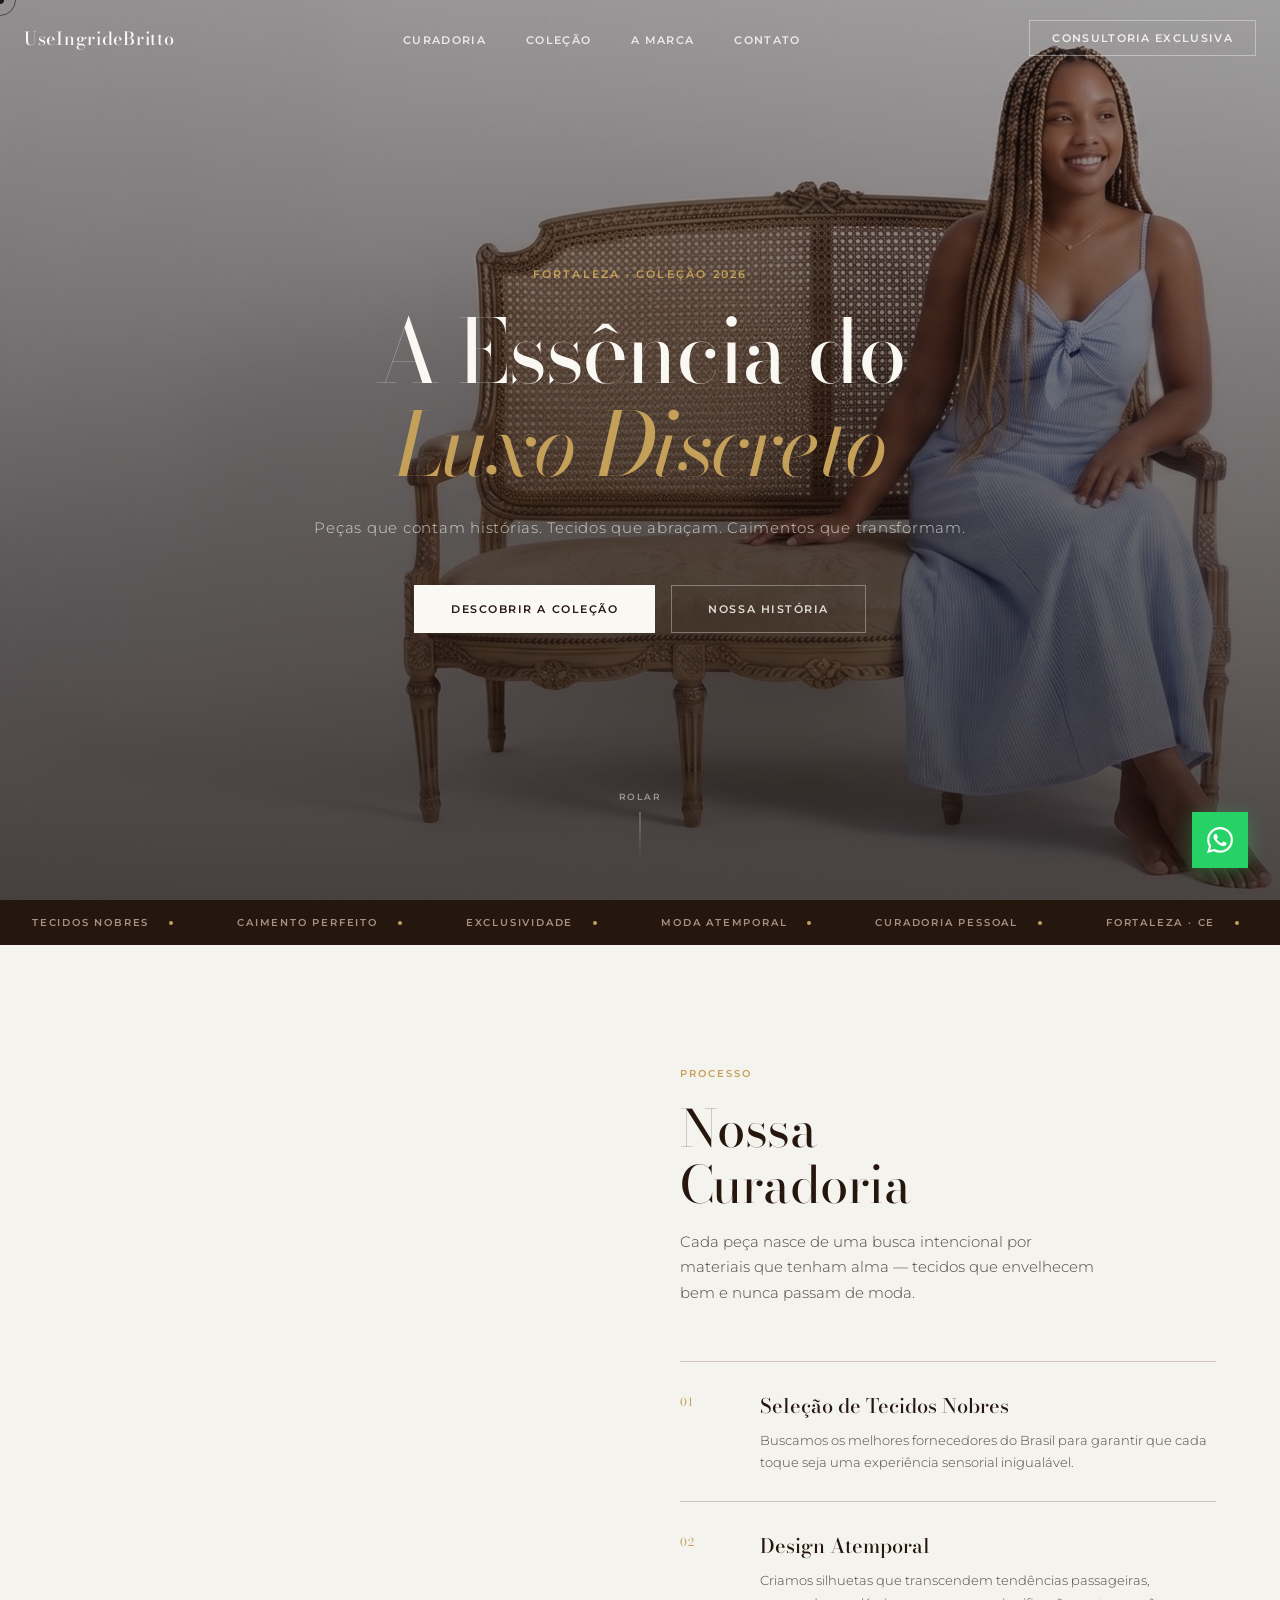
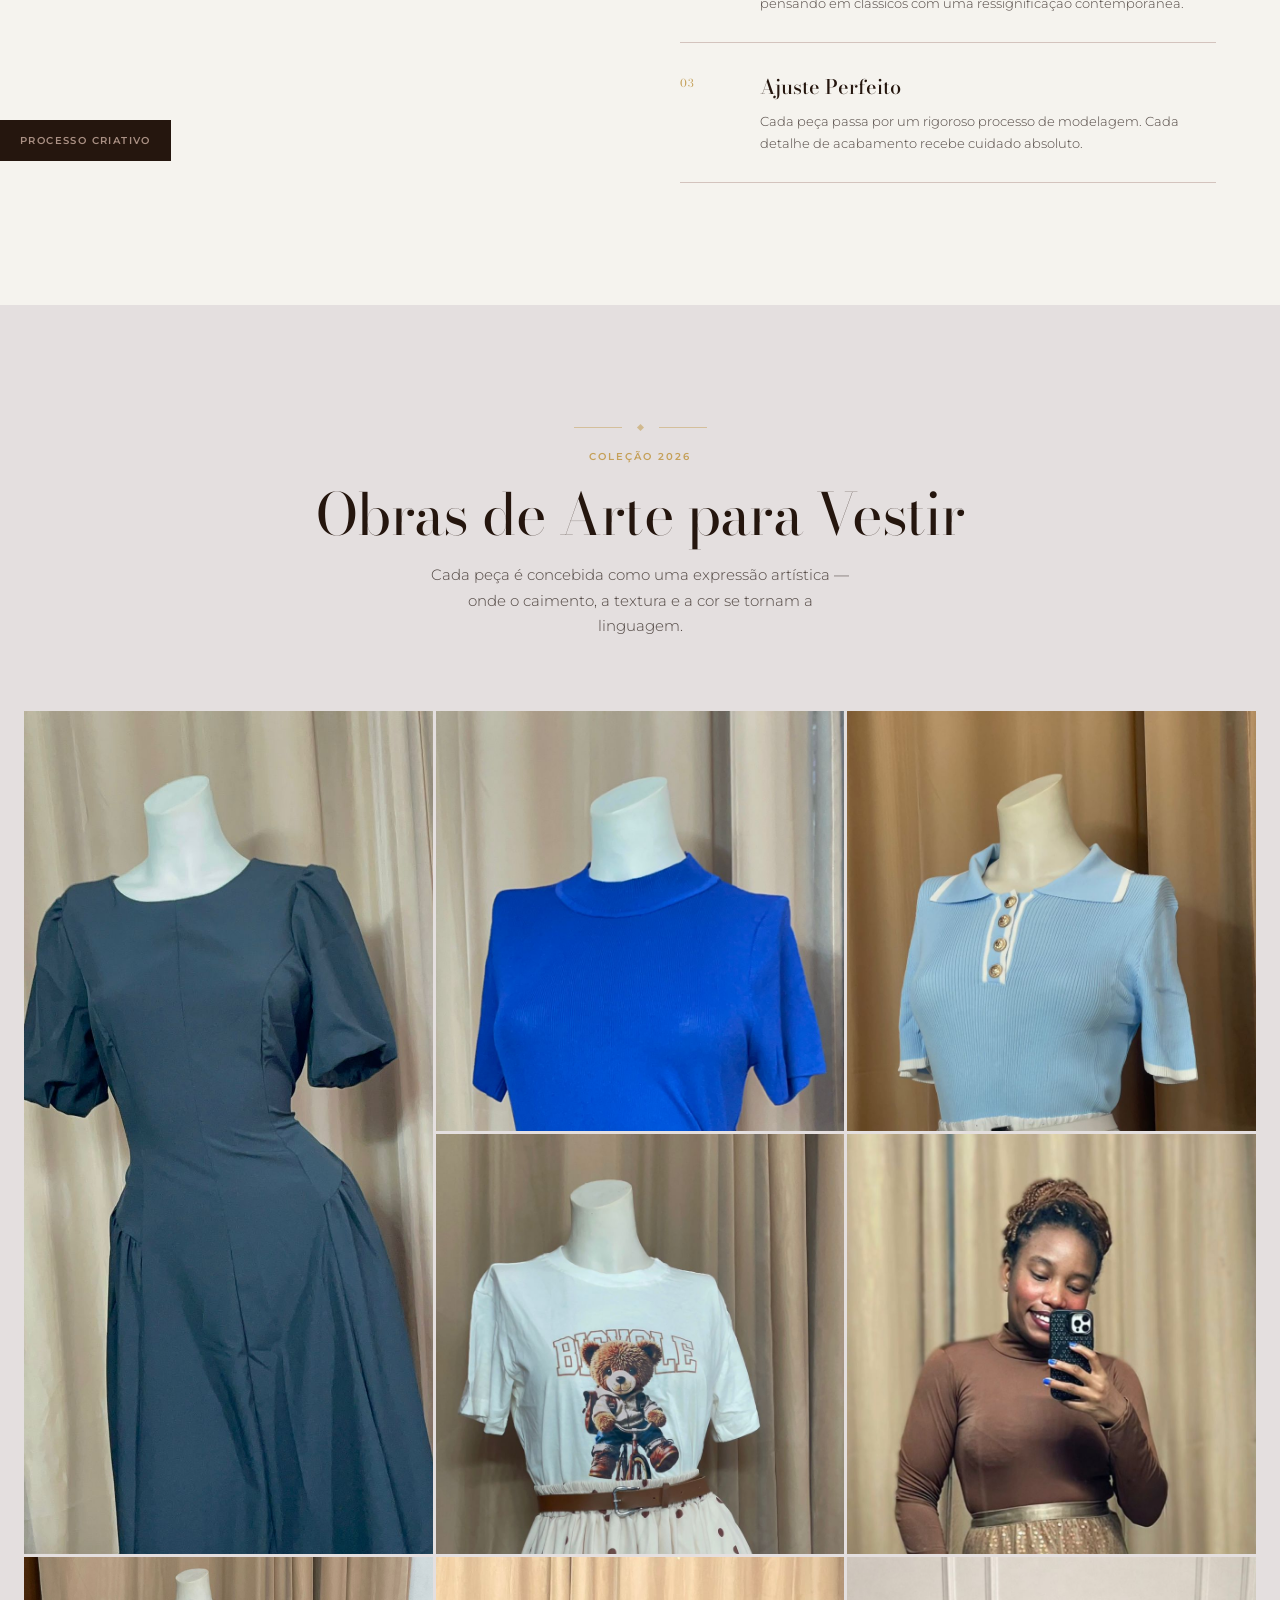
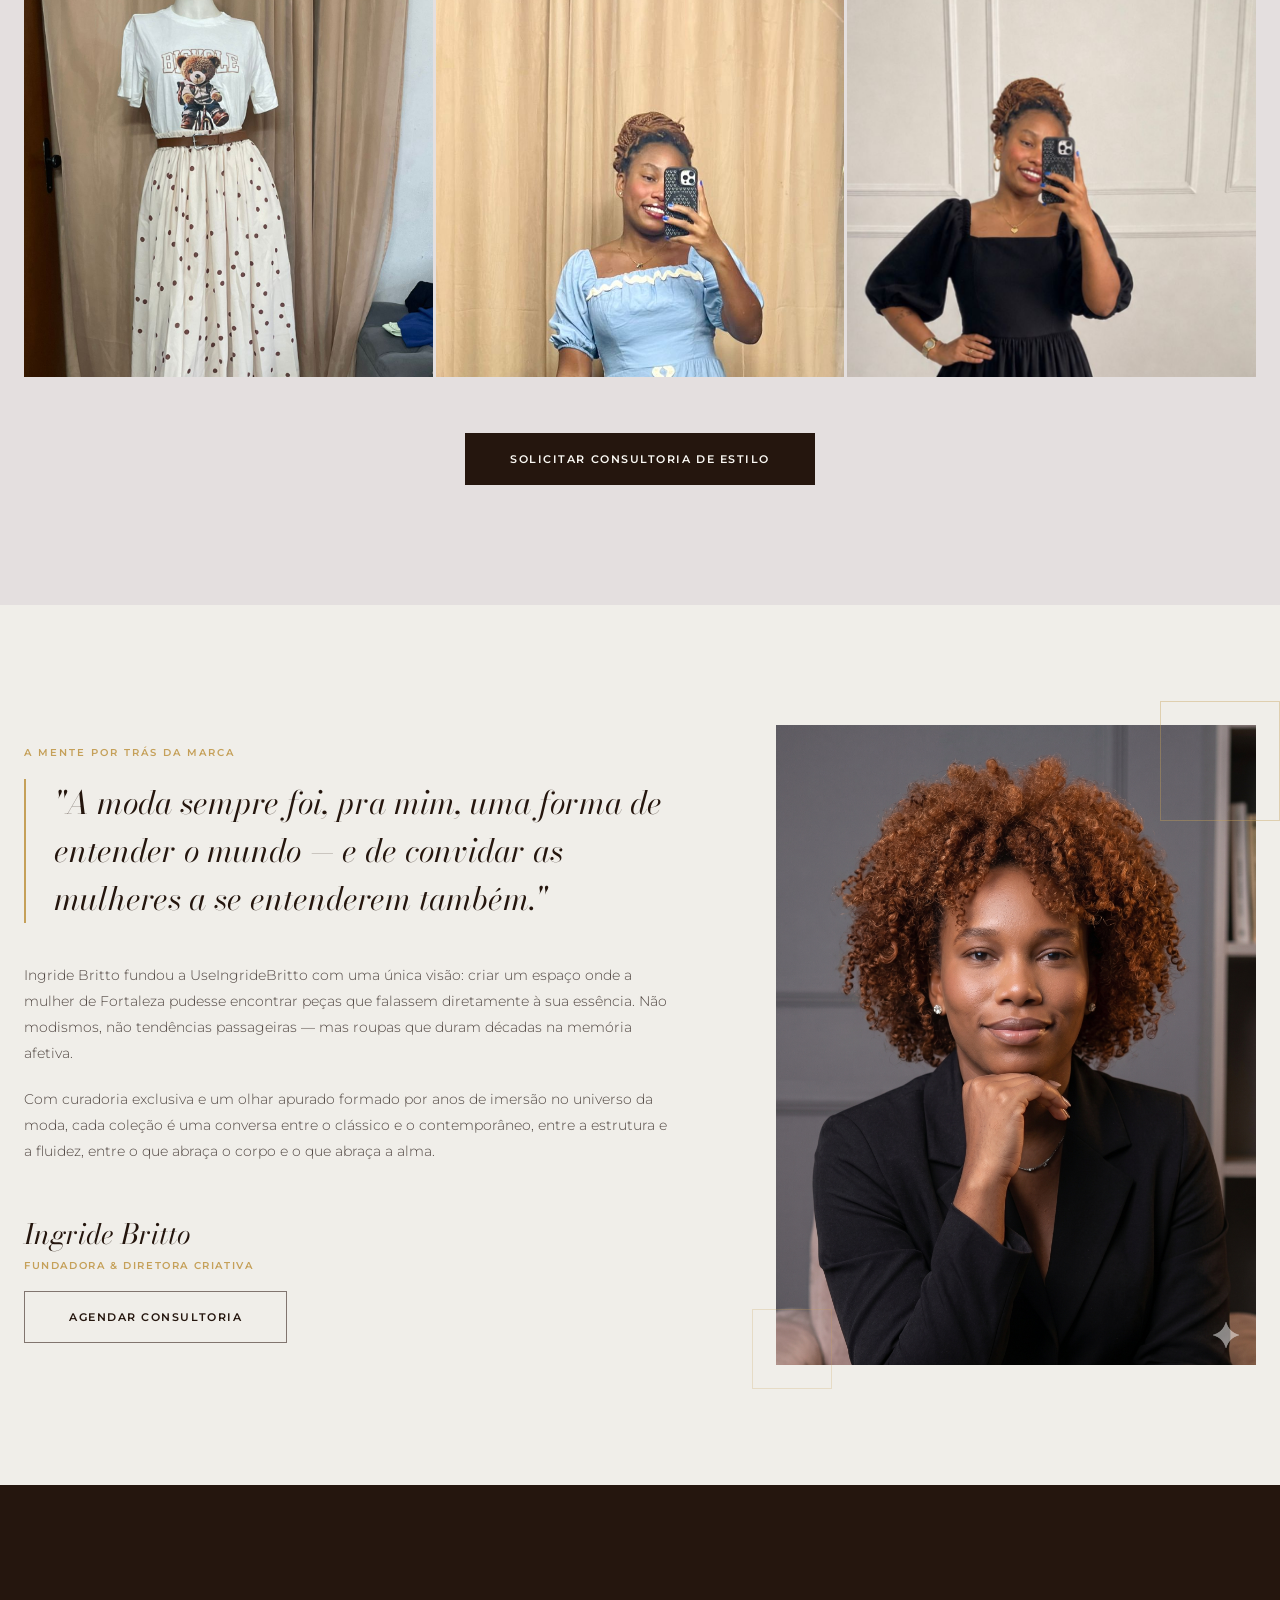
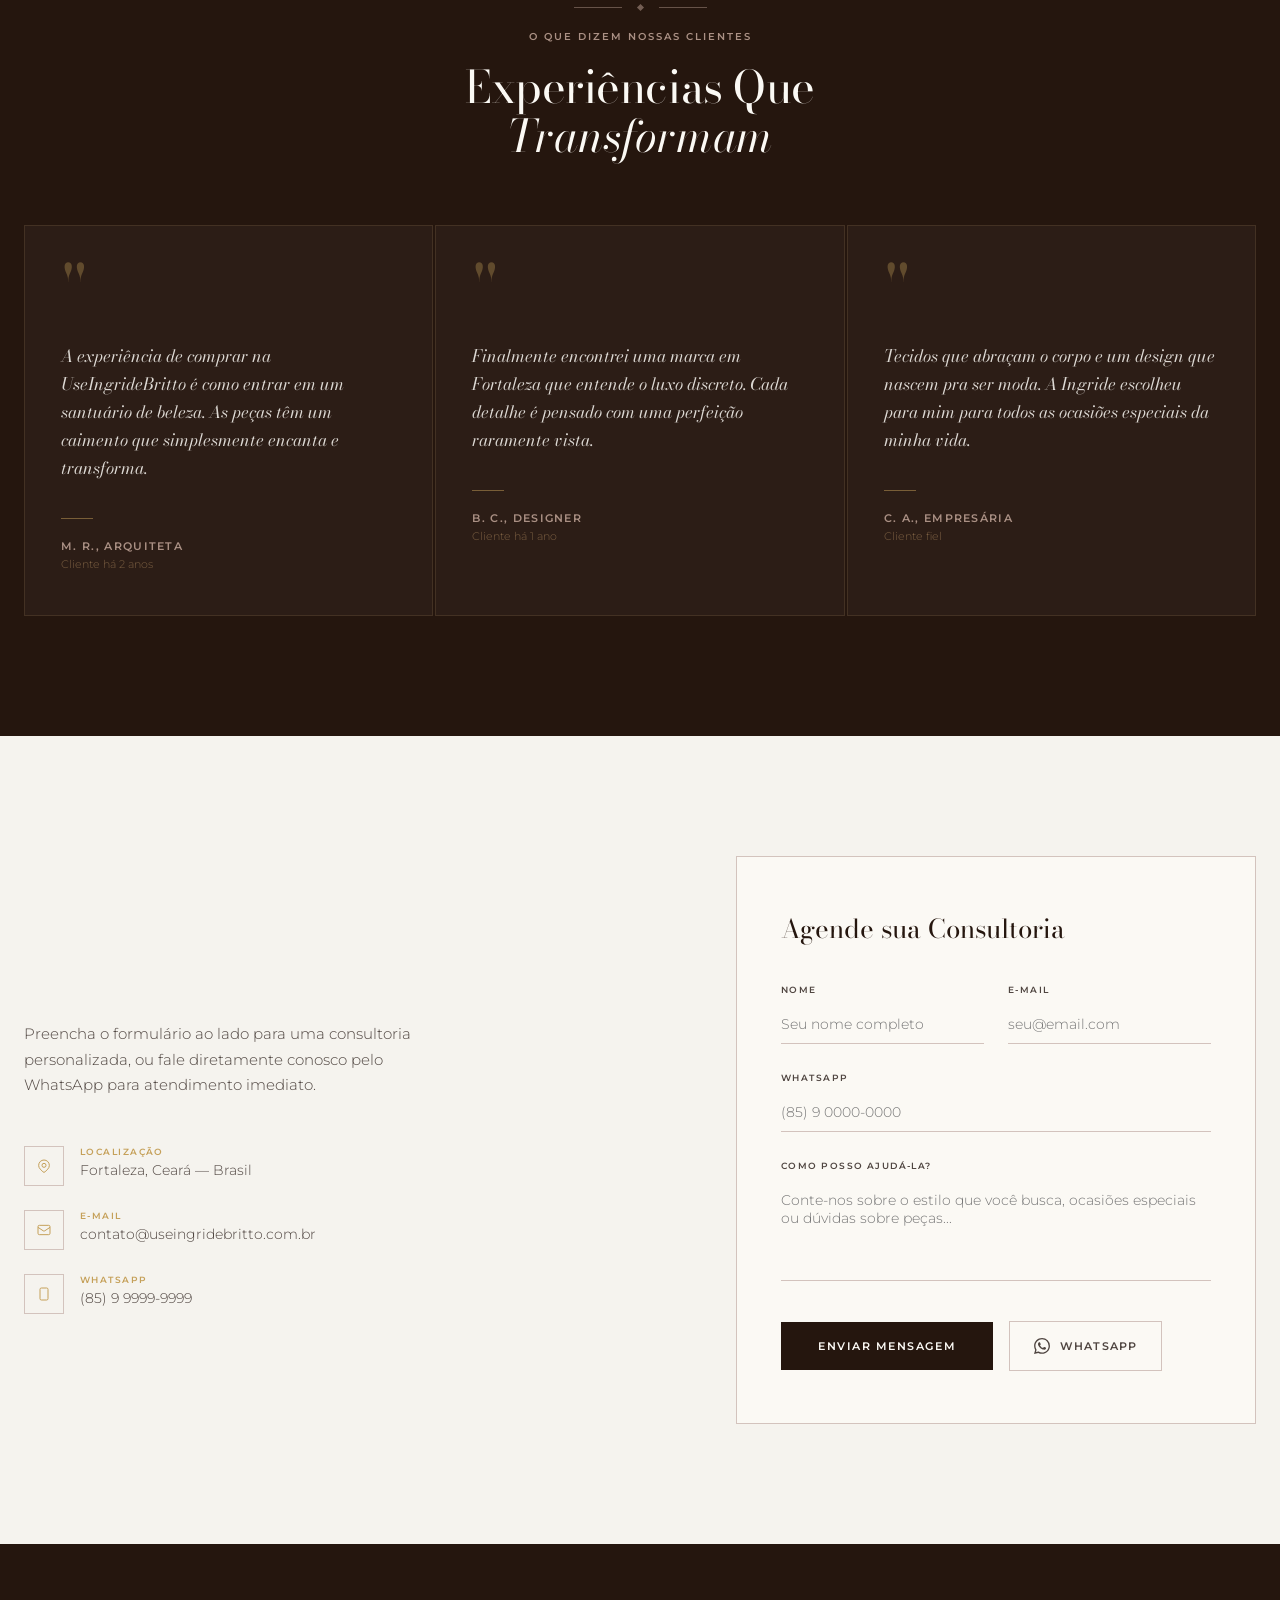
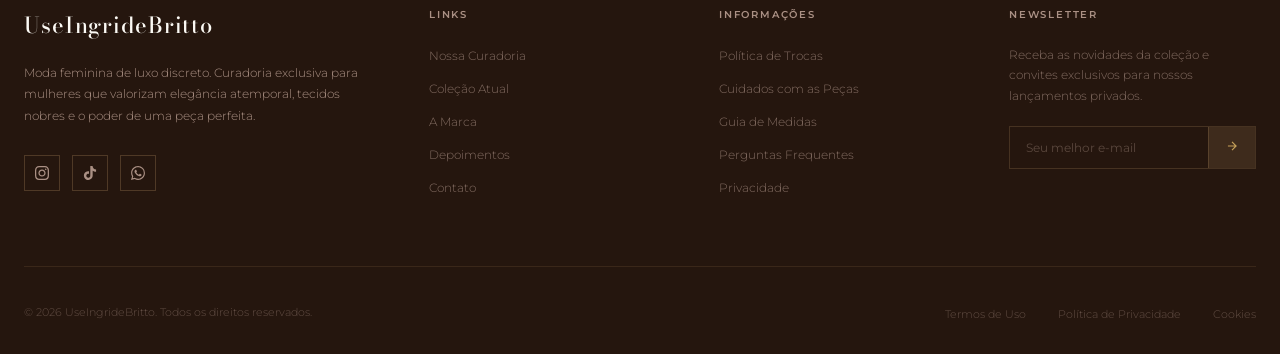
<file: index.html>
<!doctype html>
<html lang="pt-BR">
  <head>
    <meta charset="UTF-8" />
    <meta name="viewport" content="width=device-width, initial-scale=1.0" />
    <title>UseIngrideBritto — Moda Feminina de Luxo Discreto</title>
    <link rel="preconnect" href="https://fonts.googleapis.com" />
    <link rel="preconnect" href="https://fonts.gstatic.com" crossorigin />
    <link
      href="https://fonts.googleapis.com/css2?family=Bodoni+Moda:ital,opsz,wght@0,6..96,300;0,6..96,400;0,6..96,500;0,6..96,600;1,6..96,300;1,6..96,400&family=Montserrat:wght@200;300;400;500;600&display=swap"
      rel="stylesheet"
    />

    <link rel="stylesheet" href="index.css" />
  </head>
  <body>
    <!-- Grain overlay -->
    <div class="grain" aria-hidden="true"></div>

    <!-- Custom cursor -->
    <div class="cursor" id="cursor"></div>
    <div class="cursor-follower" id="cursorFollower"></div>

    <!-- WhatsApp Float -->
    <a
      href="https://wa.me/5585999999999?text=Olá! Gostaria de saber mais sobre as peças da UseIngrideBritto."
      class="whatsapp-float"
      target="_blank"
      rel="noopener"
      aria-label="Contato via WhatsApp"
    >
      <svg viewBox="0 0 24 24" xmlns="http://www.w3.org/2000/svg">
        <path
          d="M17.472 14.382c-.297-.149-1.758-.867-2.03-.967-.273-.099-.471-.148-.67.15-.197.297-.767.966-.94 1.164-.173.199-.347.223-.644.075-.297-.15-1.255-.463-2.39-1.475-.883-.788-1.48-1.761-1.653-2.059-.173-.297-.018-.458.13-.606.134-.133.298-.347.446-.52.149-.174.198-.298.298-.497.099-.198.05-.371-.025-.52-.075-.149-.669-1.612-.916-2.207-.242-.579-.487-.5-.669-.51-.173-.008-.371-.01-.57-.01-.198 0-.52.074-.792.372-.272.297-1.04 1.016-1.04 2.479 0 1.462 1.065 2.875 1.213 3.074.149.198 2.096 3.2 5.077 4.487.709.306 1.262.489 1.694.625.712.227 1.36.195 1.871.118.571-.085 1.758-.719 2.006-1.413.248-.694.248-1.289.173-1.413-.074-.124-.272-.198-.57-.347m-5.421 7.403h-.004a9.87 9.87 0 01-5.031-1.378l-.361-.214-3.741.982.998-3.648-.235-.374a9.86 9.86 0 01-1.51-5.26c.001-5.45 4.436-9.884 9.888-9.884 2.64 0 5.122 1.03 6.988 2.898a9.825 9.825 0 012.893 6.994c-.003 5.45-4.437 9.884-9.885 9.884m8.413-18.297A11.815 11.815 0 0012.05 0C5.495 0 .16 5.335.157 11.892c0 2.096.547 4.142 1.588 5.945L.057 24l6.305-1.654a11.882 11.882 0 005.683 1.448h.005c6.554 0 11.89-5.335 11.893-11.893a11.821 11.821 0 00-3.48-8.413z"
        />
      </svg>
    </a>

    <!-- ═══ NAVIGATION ═══ -->
    <nav class="nav" id="mainNav">
      <a href="#" class="nav-logo">UseIngrideBritto</a>
      <ul class="nav-links">
        <li><a href="#curadoria">Curadoria</a></li>
        <li><a href="#portfolio">Coleção</a></li>
        <li><a href="#sobre">A Marca</a></li>
        <li><a href="#contato">Contato</a></li>
      </ul>
      <a href="#contato" class="nav-cta">Consultoria Exclusiva</a>
    </nav>

    <!-- ═══ HERO ═══ -->
    <section class="hero" id="hero">
      <img
        class="hero-bg"
        src="src/assets/Capa.png"
        alt="Mulher usando um vestido elegante em um cenário sofisticado — UseIngrideBritto"
      />
      <div class="hero-overlay"></div>
      <div class="hero-content">
        <p class="hero-eyebrow">Fortaleza · Coleção 2026</p>
        <h1 class="hero-title">A Essência do<br /><em>Luxo Discreto</em></h1>
        <p class="hero-subtitle">
          Peças que contam histórias. Tecidos que abraçam. Caimentos que
          transformam.
        </p>
        <div class="hero-actions">
          <a href="#portfolio" class="btn-primary">Descobrir a Coleção</a>
          <a href="#sobre" class="btn-ghost">Nossa História</a>
        </div>
      </div>
      <div class="hero-scroll">
        <span>Rolar</span>
        <div class="scroll-line"></div>
      </div>
    </section>

    <!-- ═══ MARQUEE ═══ -->
    <div class="marquee-strip" aria-hidden="true">
      <div class="marquee-track">
        <!-- Duplicated for seamless loop -->
        <span class="marquee-item"
          >Tecidos Nobres <span class="marquee-dot"></span
        ></span>
        <span class="marquee-item"
          >Caimento Perfeito <span class="marquee-dot"></span
        ></span>
        <span class="marquee-item"
          >Exclusividade <span class="marquee-dot"></span
        ></span>
        <span class="marquee-item"
          >Moda Atemporal <span class="marquee-dot"></span
        ></span>
        <span class="marquee-item"
          >Curadoria Pessoal <span class="marquee-dot"></span
        ></span>
        <span class="marquee-item"
          >Fortaleza · CE <span class="marquee-dot"></span
        ></span>
        <span class="marquee-item"
          >Luxo Discreto <span class="marquee-dot"></span
        ></span>
        <span class="marquee-item"
          >Elegância Feminina <span class="marquee-dot"></span
        ></span>
        <span class="marquee-item"
          >Tecidos Nobres <span class="marquee-dot"></span
        ></span>
        <span class="marquee-item"
          >Caimento Perfeito <span class="marquee-dot"></span
        ></span>
        <span class="marquee-item"
          >Exclusividade <span class="marquee-dot"></span
        ></span>
        <span class="marquee-item"
          >Moda Atemporal <span class="marquee-dot"></span
        ></span>
        <span class="marquee-item"
          >Curadoria Pessoal <span class="marquee-dot"></span
        ></span>
        <span class="marquee-item"
          >Fortaleza · CE <span class="marquee-dot"></span
        ></span>
        <span class="marquee-item"
          >Luxo Discreto <span class="marquee-dot"></span
        ></span>
        <span class="marquee-item"
          >Elegância Feminina <span class="marquee-dot"></span
        ></span>
      </div>
    </div>

    <!-- ═══ CURADORIA ═══ -->
    <section class="curadoria" id="curadoria">
      <div class="container">
        <div class="curadoria-inner">
          <div class="curadoria-video-wrap reveal-left">
            <video
              class="curadoria-video"
              autoplay
              muted
              loop
              playsinline
              src="src/assets/video-camadas.mp4"
            >
              <source src="src/assets/video-camadas.mp4" type="video/mp4" />
            </video>
            <div class="curadoria-video-label">Processo Criativo</div>
          </div>
          <div class="curadoria-content">
            <span class="section-eyebrow">Processo</span>
            <h2 class="section-title reveal">Nossa<br />Curadoria</h2>
            <p class="section-lead reveal reveal-delay-1">
              Cada peça nasce de uma busca intencional por materiais que tenham
              alma — tecidos que envelhecem bem e nunca passam de moda.
            </p>
            <div class="steps">
              <div class="step reveal reveal-delay-2">
                <span class="step-num">01</span>
                <div class="step-body">
                  <h3 class="step-name">Seleção de Tecidos Nobres</h3>
                  <p class="step-desc">
                    Buscamos os melhores fornecedores do Brasil para garantir
                    que cada toque seja uma experiência sensorial inigualável.
                  </p>
                </div>
              </div>
              <div class="step reveal reveal-delay-3">
                <span class="step-num">02</span>
                <div class="step-body">
                  <h3 class="step-name">Design Atemporal</h3>
                  <p class="step-desc">
                    Criamos silhuetas que transcendem tendências passageiras,
                    pensando em clássicos com uma ressignificação contemporânea.
                  </p>
                </div>
              </div>
              <div class="step reveal reveal-delay-4">
                <span class="step-num">03</span>
                <div class="step-body">
                  <h3 class="step-name">Ajuste Perfeito</h3>
                  <p class="step-desc">
                    Cada peça passa por um rigoroso processo de modelagem. Cada
                    detalhe de acabamento recebe cuidado absoluto.
                  </p>
                </div>
              </div>
            </div>
          </div>
        </div>
      </div>
    </section>

    <!-- ═══ PORTFOLIO ═══ -->
    <section class="portfolio" id="portfolio">
      <div class="container">
        <div class="portfolio-header">
          <div class="ornament">
            <div class="ornament-line"></div>
            <div class="ornament-diamond"></div>
            <div class="ornament-line"></div>
          </div>
          <span class="section-eyebrow">Coleção 2026</span>
          <h2 class="section-title reveal">Obras de Arte para Vestir</h2>
          <p class="section-lead reveal">
            Cada peça é concebida como uma expressão artística — onde o
            caimento, a textura e a cor se tornam a linguagem.
          </p>
        </div>
      </div>

      <div class="container" style="padding: 0 var(--gutter)">
        <div class="portfolio-grid reveal">
          <!-- Item 1 — tall left -->
          <div class="portfolio-item">
            <img
              src="src/assets/im1.jpeg"
              alt="Vestido Midi Preto — UseIngrideBritto"
              loading="lazy"
            />
            <div class="portfolio-caption">
              <span class="portfolio-caption-label">Essencial</span>
              <span class="portfolio-caption-name"
                >Vestido Midi Puff Sleeve</span
              >
            </div>
          </div>
          <!-- Item 2 -->
          <div class="portfolio-item">
            <img
              src="src/assets/im2.jpeg"
              alt="Top Azul Royal — UseIngrideBritto"
              loading="lazy"
            />
            <div class="portfolio-caption">
              <span class="portfolio-caption-label">Statement</span>
              <span class="portfolio-caption-name">Top Royal Knit</span>
            </div>
          </div>
          <!-- Item 3 -->
          <div class="portfolio-item">
            <img
              src="src/assets/im3.jpeg"
              alt="Polo Azul Bebê — UseIngrideBritto"
              loading="lazy"
            />
            <div class="portfolio-caption">
              <span class="portfolio-caption-label">Verão</span>
              <span class="portfolio-caption-name">Polo Club Baby Blue</span>
            </div>
          </div>
          <!-- Item 4 -->
          <div class="portfolio-item">
            <img
              src="src/assets/im4.jpeg"
              alt="Vestido Azul Linho — UseIngrideBritto"
              loading="lazy"
            />
            <div class="portfolio-caption">
              <span class="portfolio-caption-label">Romance</span>
              <span class="portfolio-caption-name"
                >Vestido Celeste com Renda</span
              >
            </div>
          </div>
          <!-- Item 5 — wide -->
          <div class="portfolio-item">
            <img
              src="src/assets/im5.jpeg"
              alt="Conjunto Poá — UseIngrideBritto"
              loading="lazy"
            />
            <div class="portfolio-caption">
              <span class="portfolio-caption-label">Coleção</span>
              <span class="portfolio-caption-name">Conjunto Poá Vintage</span>
            </div>
          </div>
          <!-- Item 6 -->
          <div class="portfolio-item">
            <img
              src="src/assets/im6.jpeg"
              alt="Vestido Bege — UseIngrideBritto"
              loading="lazy"
            />
            <div class="portfolio-caption">
              <span class="portfolio-caption-label">Atemporal</span>
              <span class="portfolio-caption-name">Vestido Linho Natural</span>
            </div>
          </div>
          <!-- Item 7 — tall right -->
          <div class="portfolio-item">
            <img
              src="src/assets/im7.jpeg"
              alt="Vestido Preto Balonê — UseIngrideBritto"
              loading="lazy"
            />
            <div class="portfolio-caption">
              <span class="portfolio-caption-label">Ícone</span>
              <span class="portfolio-caption-name">Vestido Preto Balonê</span>
            </div>
          </div>
          <!-- Item 8 -->
          <div class="portfolio-item">
            <img
              src="src/assets/im8.jpeg"
              alt="Vestido Azul Celeste — UseIngrideBritto"
              loading="lazy"
            />
            <div class="portfolio-caption">
              <span class="portfolio-caption-label">Favorito</span>
              <span class="portfolio-caption-name">Vestido Celeste Maxi</span>
            </div>
          </div>
          <!-- Item 9 -->
          <div class="portfolio-item">
            <img
              src="src/assets/im9.jpeg"
              alt="Conjunto Poá Full — UseIngrideBritto"
              loading="lazy"
            />
            <div class="portfolio-caption">
              <span class="portfolio-caption-label">Exclusivo</span>
              <span class="portfolio-caption-name">Saia Midi Poá</span>
            </div>
          </div>
        </div>
        <div class="portfolio-cta reveal">
          <a href="#contato" class="btn-dark"
            >Solicitar Consultoria de Estilo</a
          >
        </div>
      </div>
    </section>

    <!-- ═══ SOBRE ═══ -->
    <section class="sobre" id="sobre">
      <div class="container">
        <div class="sobre-inner">
          <div class="sobre-content">
            <span class="section-eyebrow reveal"
              >A Mente por Trás da Marca</span
            >
            <blockquote class="sobre-quote reveal">
              "A moda sempre foi, pra mim, uma forma de entender o mundo — e de
              convidar as mulheres a se entenderem também."
            </blockquote>
            <div class="sobre-text reveal reveal-delay-1">
              <p>
                Ingride Britto fundou a UseIngrideBritto com uma única visão:
                criar um espaço onde a mulher de Fortaleza pudesse encontrar
                peças que falassem diretamente à sua essência. Não modismos, não
                tendências passageiras — mas roupas que duram décadas na memória
                afetiva.
              </p>
              <p>
                Com curadoria exclusiva e um olhar apurado formado por anos de
                imersão no universo da moda, cada coleção é uma conversa entre o
                clássico e o contemporâneo, entre a estrutura e a fluidez, entre
                o que abraça o corpo e o que abraça a alma.
              </p>
            </div>
            <div class="sobre-signature reveal reveal-delay-2">
              Ingride Britto
            </div>
            <div class="sobre-title-small reveal reveal-delay-2">
              Fundadora & Diretora Criativa
            </div>
            <br />
            <a href="#contato" class="btn-outline-dark reveal reveal-delay-3"
              >Agendar Consultoria</a
            >
          </div>
          <div class="sobre-image-wrap reveal-right">
            <div class="sobre-image-accent"></div>
            <img
              class="sobre-image"
              src="src/assets/Gemini_Generated_Image_2d1hjz2d1hjz2d1h.png"
              alt="Ingride Britto — Fundadora da UseIngrideBritto"
            />
            <div class="sobre-image-accent2"></div>
          </div>
        </div>
      </div>
    </section>

    <!-- ═══ DEPOIMENTOS ═══ -->
    <section class="depoimentos" id="depoimentos">
      <div class="container">
        <div class="depoimentos-header">
          <div class="ornament">
            <div
              class="ornament-line"
              style="background: var(--on-primary-container)"
            ></div>
            <div
              class="ornament-diamond"
              style="background: var(--on-primary-container)"
            ></div>
            <div
              class="ornament-line"
              style="background: var(--on-primary-container)"
            ></div>
          </div>
          <span class="section-eyebrow">O Que Dizem Nossas Clientes</span>
          <h2 class="section-title reveal">
            Experiências Que<br /><em>Transformam</em>
          </h2>
        </div>
        <div class="depoimentos-grid">
          <div class="depo-card reveal">
            <span class="depo-mark">"</span>
            <p class="depo-text">
              A experiência de comprar na UseIngrideBritto é como entrar em um
              santuário de beleza. As peças têm um caimento que simplesmente
              encanta e transforma.
            </p>
            <div class="depo-divider"></div>
            <div class="depo-author">M. R., Arquiteta</div>
            <div class="depo-role">Cliente há 2 anos</div>
          </div>
          <div class="depo-card reveal reveal-delay-2">
            <span class="depo-mark">"</span>
            <p class="depo-text">
              Finalmente encontrei uma marca em Fortaleza que entende o luxo
              discreto. Cada detalhe é pensado com uma perfeição raramente
              vista.
            </p>
            <div class="depo-divider"></div>
            <div class="depo-author">B. C., Designer</div>
            <div class="depo-role">Cliente há 1 ano</div>
          </div>
          <div class="depo-card reveal reveal-delay-3">
            <span class="depo-mark">"</span>
            <p class="depo-text">
              Tecidos que abraçam o corpo e um design que nascem pra ser moda. A
              Ingride escolheu para mim para todos as ocasiões especiais da
              minha vida.
            </p>
            <div class="depo-divider"></div>
            <div class="depo-author">C. A., Empresária</div>
            <div class="depo-role">Cliente fiel</div>
          </div>
        </div>
      </div>
    </section>

    <!-- ═══ CONTATO ═══ -->
    <section class="contato" id="contato">
      <div class="container">
        <div class="contato-inner">
          <div class="contato-left">
            <span class="section-eyebrow reveal">Entre em Contato</span>
            <h2 class="section-title reveal">
              Sua Consultoria<br />Exclusiva Começa Aqui
            </h2>
            <p class="section-lead reveal">
              Preencha o formulário ao lado para uma consultoria personalizada,
              ou fale diretamente conosco pelo WhatsApp para atendimento
              imediato.
            </p>
            <div class="contato-info reveal reveal-delay-1">
              <div class="contato-info-item">
                <div class="contato-info-icon">
                  <svg viewBox="0 0 24 24" stroke-width="1.5">
                    <path
                      d="M17.657 16.657L13.414 20.9a1.998 1.998 0 01-2.827 0l-4.244-4.243a8 8 0 1111.314 0z"
                    />
                    <path d="M15 11a3 3 0 11-6 0 3 3 0 016 0z" />
                  </svg>
                </div>
                <div>
                  <div class="contato-info-label">Localização</div>
                  <div class="contato-info-value">
                    Fortaleza, Ceará — Brasil
                  </div>
                </div>
              </div>
              <div class="contato-info-item">
                <div class="contato-info-icon">
                  <svg viewBox="0 0 24 24" stroke-width="1.5">
                    <path
                      d="M3 8l7.89 5.26a2 2 0 002.22 0L21 8M5 19h14a2 2 0 002-2V7a2 2 0 00-2-2H5a2 2 0 00-2 2v10a2 2 0 002 2z"
                    />
                  </svg>
                </div>
                <div>
                  <div class="contato-info-label">E-mail</div>
                  <div class="contato-info-value">
                    contato@useingridebritto.com.br
                  </div>
                </div>
              </div>
              <div class="contato-info-item">
                <div class="contato-info-icon">
                  <svg viewBox="0 0 24 24" stroke-width="1.5">
                    <path
                      d="M12 18h.01M8 21h8a2 2 0 002-2V5a2 2 0 00-2-2H8a2 2 0 00-2 2v14a2 2 0 002 2z"
                    />
                  </svg>
                </div>
                <div>
                  <div class="contato-info-label">WhatsApp</div>
                  <div class="contato-info-value">(85) 9 9999-9999</div>
                </div>
              </div>
            </div>
          </div>
          <div class="form-wrap reveal-right">
            <h3 class="form-title">Agende sua Consultoria</h3>
            <form onsubmit="handleSubmit(event)" novalidate>
              <div class="form-row">
                <div class="form-group">
                  <label class="form-label" for="nome">Nome</label>
                  <input
                    class="form-input"
                    type="text"
                    id="nome"
                    name="nome"
                    placeholder="Seu nome completo"
                    required
                  />
                </div>
                <div class="form-group">
                  <label class="form-label" for="email">E-mail</label>
                  <input
                    class="form-input"
                    type="email"
                    id="email"
                    name="email"
                    placeholder="seu@email.com"
                    required
                  />
                </div>
              </div>
              <div class="form-group">
                <label class="form-label" for="whatsapp">WhatsApp</label>
                <input
                  class="form-input"
                  type="tel"
                  id="whatsapp"
                  name="whatsapp"
                  placeholder="(85) 9 0000-0000"
                />
              </div>
              <div class="form-group">
                <label class="form-label" for="mensagem"
                  >Como posso ajudá-la?</label
                >
                <textarea
                  class="form-textarea"
                  id="mensagem"
                  name="mensagem"
                  placeholder="Conte-nos sobre o estilo que você busca, ocasiões especiais ou dúvidas sobre peças..."
                ></textarea>
              </div>
              <div class="form-actions">
                <button type="submit" class="form-submit">
                  Enviar Mensagem
                </button>
                <a
                  href="https://wa.me/5585999999999?text=Olá! Gostaria de agendar uma consultoria de estilo."
                  target="_blank"
                  class="form-whatsapp"
                >
                  <svg viewBox="0 0 24 24">
                    <path
                      d="M17.472 14.382c-.297-.149-1.758-.867-2.03-.967-.273-.099-.471-.148-.67.15-.197.297-.767.966-.94 1.164-.173.199-.347.223-.644.075-.297-.15-1.255-.463-2.39-1.475-.883-.788-1.48-1.761-1.653-2.059-.173-.297-.018-.458.13-.606.134-.133.298-.347.446-.52.149-.174.198-.298.298-.497.099-.198.05-.371-.025-.52-.075-.149-.669-1.612-.916-2.207-.242-.579-.487-.5-.669-.51-.173-.008-.371-.01-.57-.01-.198 0-.52.074-.792.372-.272.297-1.04 1.016-1.04 2.479 0 1.462 1.065 2.875 1.213 3.074.149.198 2.096 3.2 5.077 4.487.709.306 1.262.489 1.694.625.712.227 1.36.195 1.871.118.571-.085 1.758-.719 2.006-1.413.248-.694.248-1.289.173-1.413-.074-.124-.272-.198-.57-.347m-5.421 7.403h-.004a9.87 9.87 0 01-5.031-1.378l-.361-.214-3.741.982.998-3.648-.235-.374a9.86 9.86 0 01-1.51-5.26c.001-5.45 4.436-9.884 9.888-9.884 2.64 0 5.122 1.03 6.988 2.898a9.825 9.825 0 012.893 6.994c-.003 5.45-4.437 9.884-9.885 9.884m8.413-18.297A11.815 11.815 0 0012.05 0C5.495 0 .16 5.335.157 11.892c0 2.096.547 4.142 1.588 5.945L.057 24l6.305-1.654a11.882 11.882 0 005.683 1.448h.005c6.554 0 11.89-5.335 11.893-11.893a11.821 11.821 0 00-3.48-8.413z"
                    />
                  </svg>
                  WhatsApp
                </a>
              </div>
            </form>
          </div>
        </div>
      </div>
    </section>

    <!-- ═══ FOOTER ═══ -->
    <footer class="footer">
      <div class="container">
        <div class="footer-top">
          <div class="footer-brand">
            <span class="footer-logo">UseIngrideBritto</span>
            <p class="footer-brand-desc">
              Moda feminina de luxo discreto. Curadoria exclusiva para mulheres
              que valorizam elegância atemporal, tecidos nobres e o poder de uma
              peça perfeita.
            </p>
            <div class="footer-social">
              <a href="#" aria-label="Instagram">
                <svg viewBox="0 0 24 24">
                  <path
                    d="M12 2.163c3.204 0 3.584.012 4.85.07 3.252.148 4.771 1.691 4.919 4.919.058 1.265.069 1.645.069 4.849 0 3.205-.012 3.584-.069 4.849-.149 3.225-1.664 4.771-4.919 4.919-1.266.058-1.644.07-4.85.07-3.204 0-3.584-.012-4.849-.07-3.26-.149-4.771-1.699-4.919-4.92-.058-1.265-.07-1.644-.07-4.849 0-3.204.013-3.583.07-4.849.149-3.227 1.664-4.771 4.919-4.919 1.266-.057 1.645-.069 4.849-.069zm0-2.163c-3.259 0-3.667.014-4.947.072-4.358.2-6.78 2.618-6.98 6.98-.059 1.281-.073 1.689-.073 4.948 0 3.259.014 3.668.072 4.948.2 4.358 2.618 6.78 6.98 6.98 1.281.058 1.689.072 4.948.072 3.259 0 3.668-.014 4.948-.072 4.354-.2 6.782-2.618 6.979-6.98.059-1.28.073-1.689.073-4.948 0-3.259-.014-3.667-.072-4.947-.196-4.354-2.617-6.78-6.979-6.98-1.281-.059-1.69-.073-4.949-.073zm0 5.838c-3.403 0-6.162 2.759-6.162 6.162s2.759 6.163 6.162 6.163 6.162-2.759 6.162-6.163c0-3.403-2.759-6.162-6.162-6.162zm0 10.162c-2.209 0-4-1.79-4-4 0-2.209 1.791-4 4-4s4 1.791 4 4c0 2.21-1.791 4-4 4zm6.406-11.845c-.796 0-1.441.645-1.441 1.44s.645 1.44 1.441 1.44c.795 0 1.439-.645 1.439-1.44s-.644-1.44-1.439-1.44z"
                  />
                </svg>
              </a>
              <a href="#" aria-label="TikTok">
                <svg viewBox="0 0 24 24">
                  <path
                    d="M12.525.02c1.31-.02 2.61-.01 3.91-.02.08 1.53.63 3.09 1.75 4.17 1.12 1.11 2.7 1.62 4.24 1.79v4.03c-1.44-.05-2.89-.35-4.2-.97-.57-.26-1.1-.59-1.62-.93-.01 2.92.01 5.84-.02 8.75-.08 1.4-.54 2.79-1.35 3.94-1.31 1.92-3.58 3.17-5.91 3.21-1.43.08-2.86-.31-4.08-1.03-2.02-1.19-3.44-3.37-3.65-5.71-.02-.5-.03-1-.01-1.49.18-1.9 1.12-3.72 2.58-4.96 1.66-1.44 3.98-2.13 6.15-1.72.02 1.48-.04 2.96-.04 4.44-.99-.32-2.15-.23-3.02.37-.63.41-1.11 1.04-1.36 1.75-.21.51-.15 1.07-.14 1.61.24 1.64 1.82 3.02 3.5 2.87 1.12-.01 2.19-.66 2.77-1.61.19-.33.4-.67.41-1.06.1-1.79.06-3.57.07-5.36.01-4.03-.01-8.05.02-12.07z"
                  />
                </svg>
              </a>
              <a href="#" aria-label="WhatsApp">
                <svg viewBox="0 0 24 24">
                  <path
                    d="M17.472 14.382c-.297-.149-1.758-.867-2.03-.967-.273-.099-.471-.148-.67.15-.197.297-.767.966-.94 1.164-.173.199-.347.223-.644.075-.297-.15-1.255-.463-2.39-1.475-.883-.788-1.48-1.761-1.653-2.059-.173-.297-.018-.458.13-.606.134-.133.298-.347.446-.52.149-.174.198-.298.298-.497.099-.198.05-.371-.025-.52-.075-.149-.669-1.612-.916-2.207-.242-.579-.487-.5-.669-.51-.173-.008-.371-.01-.57-.01-.198 0-.52.074-.792.372-.272.297-1.04 1.016-1.04 2.479 0 1.462 1.065 2.875 1.213 3.074.149.198 2.096 3.2 5.077 4.487.709.306 1.262.489 1.694.625.712.227 1.36.195 1.871.118.571-.085 1.758-.719 2.006-1.413.248-.694.248-1.289.173-1.413-.074-.124-.272-.198-.57-.347m-5.421 7.403h-.004a9.87 9.87 0 01-5.031-1.378l-.361-.214-3.741.982.998-3.648-.235-.374a9.86 9.86 0 01-1.51-5.26c.001-5.45 4.436-9.884 9.888-9.884 2.64 0 5.122 1.03 6.988 2.898a9.825 9.825 0 012.893 6.994c-.003 5.45-4.437 9.884-9.885 9.884m8.413-18.297A11.815 11.815 0 0012.05 0C5.495 0 .16 5.335.157 11.892c0 2.096.547 4.142 1.588 5.945L.057 24l6.305-1.654a11.882 11.882 0 005.683 1.448h.005c6.554 0 11.89-5.335 11.893-11.893a11.821 11.821 0 00-3.48-8.413z"
                  />
                </svg>
              </a>
            </div>
          </div>
          <div class="footer-col">
            <div class="footer-col-title">Links</div>
            <ul>
              <li><a href="#curadoria">Nossa Curadoria</a></li>
              <li><a href="#portfolio">Coleção Atual</a></li>
              <li><a href="#sobre">A Marca</a></li>
              <li><a href="#depoimentos">Depoimentos</a></li>
              <li><a href="#contato">Contato</a></li>
            </ul>
          </div>
          <div class="footer-col">
            <div class="footer-col-title">Informações</div>
            <ul>
              <li><a href="#">Política de Trocas</a></li>
              <li><a href="#">Cuidados com as Peças</a></li>
              <li><a href="#">Guia de Medidas</a></li>
              <li><a href="#">Perguntas Frequentes</a></li>
              <li><a href="#">Privacidade</a></li>
            </ul>
          </div>
          <div class="footer-col footer-newsletter">
            <div class="footer-col-title">Newsletter</div>
            <p class="footer-newsletter-text">
              Receba as novidades da coleção e convites exclusivos para nossos
              lançamentos privados.
            </p>
            <div class="footer-newsletter-form">
              <input
                class="footer-newsletter-input"
                type="email"
                placeholder="Seu melhor e-mail"
                aria-label="E-mail para newsletter"
              />
              <button
                class="footer-newsletter-btn"
                aria-label="Assinar newsletter"
              >
                <svg viewBox="0 0 24 24" stroke-width="2">
                  <path d="M5 12h14M12 5l7 7-7 7" />
                </svg>
              </button>
            </div>
          </div>
        </div>
        <div class="footer-bottom">
          <p class="footer-copy">
            © 2026 UseIngrideBritto. Todos os direitos reservados.
          </p>
          <ul class="footer-links">
            <li><a href="#">Termos de Uso</a></li>
            <li><a href="#">Política de Privacidade</a></li>
            <li><a href="#">Cookies</a></li>
          </ul>
        </div>
      </div>
    </footer>
    <script src="index.js"></script>
  </body>
</html>
</file>
<file: index.css>
*, *::before, *::after { box-sizing: border-box; margin: 0; padding: 0; }
    html { scroll-behavior: smooth; }

    :root {
      /* Design System Colors */
      --surface:             #fbf9f4;
      --surface-low:         #f5f3ee;
      --surface-container:   #f0eee9;
      --surface-high:        #eae8e3;
      --surface-highest:     #e4e2dd;
      --on-surface:          #1b1c19;
      --on-surface-variant:  #4f4540;
      --outline:             #81756f;
      --outline-variant:     #d3c3bd;
      --primary:             #25160e;
      --primary-container:   #3c2a21;
      --on-primary-container:#aa9084;
      --secondary:           #7d562d;
      --secondary-container: #ffca98;
      --tertiary:            #241700;
      --on-tertiary-container:#b4914b;

      /* Semantic Aliases */
      --bg:          var(--surface);
      --text:        var(--on-surface);
      --text-muted:  var(--on-surface-variant);
      --accent:      var(--secondary);
      --accent-warm: #c5a059;
      --dark-bg:     var(--primary);

      /* Typography */
      --font-serif: 'Bodoni Moda', Georgia, serif;
      --font-sans:  'Montserrat', sans-serif;

      /* Spacing */
      --container: 1280px;
      --gutter: 24px;
      --section: 120px;
    }

    body {
      font-family: var(--font-sans);
      background: var(--bg);
      color: var(--text);
      overflow-x: hidden;
      cursor: none;
    }

    /* ═══════════════════════════════════════════════════
       CUSTOM CURSOR
    ═══════════════════════════════════════════════════ */
    .cursor {
      width: 8px; height: 8px;
      background: var(--primary);
      border-radius: 50%;
      position: fixed;
      top: 0; left: 0;
      pointer-events: none;
      z-index: 9999;
      transition: transform 0.15s ease, background 0.3s ease;
      transform: translate(-50%, -50%);
    }
    .cursor-follower {
      width: 32px; height: 32px;
      border: 1px solid var(--primary);
      border-radius: 50%;
      position: fixed;
      top: 0; left: 0;
      pointer-events: none;
      z-index: 9998;
      transition: transform 0.4s cubic-bezier(0.25, 0.46, 0.45, 0.94), opacity 0.3s ease;
      transform: translate(-50%, -50%);
      opacity: 0.6;
    }
    .cursor.hovering { transform: translate(-50%, -50%) scale(2.5); background: var(--accent-warm); }
    .cursor-follower.hovering { transform: translate(-50%, -50%) scale(0.5); opacity: 0; }

    /* ═══════════════════════════════════════════════════
       NAVIGATION
    ═══════════════════════════════════════════════════ */
    .nav {
      position: fixed;
      top: 0; left: 0; right: 0;
      z-index: 1000;
      padding: 20px var(--gutter);
      display: flex;
      align-items: center;
      justify-content: space-between;
      transition: background 0.4s ease, box-shadow 0.4s ease, padding 0.4s ease;
    }
    .nav.scrolled {
      background: rgba(251,249,244,0.88);
      backdrop-filter: blur(12px);
      -webkit-backdrop-filter: blur(12px);
      box-shadow: 0 1px 0 rgba(201, 160, 110, 0.2);
      padding: 14px var(--gutter);
    }
    .nav-logo {
      font-family: var(--font-serif);
      font-size: 18px;
      font-weight: 500;
      letter-spacing: 0.04em;
      color: var(--bg);
      text-decoration: none;
      transition: color 0.4s ease;
    }
    .nav.scrolled .nav-logo { color: var(--primary); }
    .nav-links {
      display: flex;
      gap: 40px;
      list-style: none;
    }
    .nav-links a {
      font-family: var(--font-sans);
      font-size: 11px;
      font-weight: 600;
      letter-spacing: 0.12em;
      text-transform: uppercase;
      color: rgba(251,249,244,0.85);
      text-decoration: none;
      transition: color 0.3s ease;
      position: relative;
    }
    .nav-links a::after {
      content: '';
      position: absolute;
      bottom: -3px; left: 0;
      width: 0; height: 1px;
      background: var(--accent-warm);
      transition: width 0.3s ease;
    }
    .nav-links a:hover::after { width: 100%; }
    .nav-links a:hover { color: var(--bg); }
    .nav.scrolled .nav-links a { color: var(--on-surface-variant); }
    .nav.scrolled .nav-links a:hover { color: var(--primary); }
    .nav-cta {
      font-family: var(--font-sans);
      font-size: 11px;
      font-weight: 600;
      letter-spacing: 0.12em;
      text-transform: uppercase;
      color: rgba(251,249,244,0.9);
      text-decoration: none;
      border: 1px solid rgba(251,249,244,0.4);
      padding: 10px 22px;
      transition: all 0.3s ease;
    }
    .nav-cta:hover {
      background: rgba(251,249,244,0.15);
    }
    .nav.scrolled .nav-cta {
      color: var(--primary);
      border-color: rgba(37, 22, 14, 0.3);
    }
    .nav.scrolled .nav-cta:hover {
      background: var(--primary);
      color: var(--bg);
    }

    /* ═══════════════════════════════════════════════════
       HERO — foto 
    ═══════════════════════════════════════════════════ */
    .hero {
      position: relative;
      height: 100vh;
      min-height: 700px;
      overflow: hidden;
      display: flex;
      align-items: center;
      justify-content: center;
    }
    .hero-bg {
      position: absolute;
      inset: 0;
      width: 100%; height: 100%;
      object-fit: cover;
      object-position: center;
    }
    .hero-overlay {
      position: absolute;
      inset: 0;
      background: linear-gradient(
        to bottom,
        rgba(20, 12, 8, 0.35) 0%,
        rgba(20, 12, 8, 0.55) 50%,
        rgba(20, 12, 8, 0.75) 100%
      );
    }
    .hero-content {
      position: relative;
      z-index: 2;
      text-align: center;
      padding: 0 var(--gutter);
      max-width: 860px;
    }
    .hero-eyebrow {
      font-family: var(--font-sans);
      font-size: 11px;
      font-weight: 600;
      letter-spacing: 0.2em;
      text-transform: uppercase;
      color: var(--accent-warm);
      margin-bottom: 24px;
      opacity: 0;
      transform: translateY(20px);
      animation: fadeUp 0.9s ease 0.3s forwards;
    }
    .hero-title {
      font-family: var(--font-serif);
      font-size: clamp(52px, 7vw, 88px);
      font-weight: 400;
      line-height: 1.05;
      letter-spacing: -0.02em;
      color: #fbf9f4;
      margin-bottom: 28px;
      opacity: 0;
      transform: translateY(30px);
      animation: fadeUp 1s ease 0.5s forwards;
    }
    .hero-title em {
      font-style: italic;
      color: var(--accent-warm);
    }
    .hero-subtitle {
      font-family: var(--font-sans);
      font-size: 15px;
      font-weight: 300;
      letter-spacing: 0.05em;
      color: rgba(251,249,244,0.75);
      margin-bottom: 48px;
      opacity: 0;
      transform: translateY(20px);
      animation: fadeUp 0.9s ease 0.7s forwards;
    }
    .hero-actions {
      display: flex;
      gap: 16px;
      justify-content: center;
      align-items: center;
      opacity: 0;
      transform: translateY(20px);
      animation: fadeUp 0.9s ease 0.9s forwards;
    }
    .btn-primary {
      font-family: var(--font-sans);
      font-size: 11px;
      font-weight: 600;
      letter-spacing: 0.14em;
      text-transform: uppercase;
      color: var(--primary);
      background: var(--bg);
      padding: 16px 36px;
      text-decoration: none;
      transition: all 0.3s ease;
      border: 1px solid transparent;
    }
    .btn-primary:hover {
      background: transparent;
      color: var(--bg);
      border-color: rgba(251,249,244,0.6);
    }
    .btn-ghost {
      font-family: var(--font-sans);
      font-size: 11px;
      font-weight: 600;
      letter-spacing: 0.14em;
      text-transform: uppercase;
      color: rgba(251,249,244,0.85);
      padding: 16px 36px;
      text-decoration: none;
      border: 1px solid rgba(251,249,244,0.35);
      transition: all 0.3s ease;
    }
    .btn-ghost:hover {
      background: rgba(251,249,244,0.1);
      border-color: rgba(251,249,244,0.7);
    }
    .hero-scroll {
      position: absolute;
      bottom: 40px;
      left: 50%;
      transform: translateX(-50%);
      z-index: 2;
      display: flex;
      flex-direction: column;
      align-items: center;
      gap: 10px;
      opacity: 0;
      animation: fadeIn 1s ease 1.4s forwards;
    }
    .hero-scroll span {
      font-family: var(--font-sans);
      font-size: 9px;
      font-weight: 600;
      letter-spacing: 0.2em;
      text-transform: uppercase;
      color: rgba(251,249,244,0.5);
    }
    .scroll-line {
      width: 1px;
      height: 48px;
      background: linear-gradient(to bottom, rgba(251,249,244,0.5), transparent);
      animation: scrollPulse 2s ease-in-out infinite;
    }

    /* ═══════════════════════════════════════════════════
       CURADORIA — VIDEO + 3 STEPS
    ═══════════════════════════════════════════════════ */
    .curadoria {
      background: var(--surface-low);
      padding: var(--section) 0;
    }
    .container {
      max-width: var(--container);
      margin: 0 auto;
      padding: 0 var(--gutter);
    }
    .curadoria-inner {
      display: grid;
      grid-template-columns: 1fr 1fr;
      gap: 80px;
      align-items: center;
    }
    .curadoria-video-wrap {
      position: relative;
    }
    .curadoria-video {
      width: 100%;
      aspect-ratio: 4/5;
      object-fit: cover;
      display: block;
    }
    .curadoria-video-label {
      position: absolute;
      bottom: 24px;
      left: -24px;
      background: var(--primary);
      color: var(--on-primary-container);
      font-family: var(--font-sans);
      font-size: 10px;
      font-weight: 600;
      letter-spacing: 0.14em;
      text-transform: uppercase;
      padding: 14px 20px;
      writing-mode: horizontal-tb;
    }
    .curadoria-content {
      padding-right: 40px;
    }
    .section-eyebrow {
      font-family: var(--font-sans);
      font-size: 10px;
      font-weight: 600;
      letter-spacing: 0.2em;
      text-transform: uppercase;
      color: var(--accent-warm);
      margin-bottom: 20px;
      display: block;
    }
    .section-title {
      font-family: var(--font-serif);
      font-size: clamp(36px, 4vw, 52px);
      font-weight: 400;
      line-height: 1.1;
      letter-spacing: -0.01em;
      color: var(--primary);
      margin-bottom: 16px;
    }
    .section-lead {
      font-family: var(--font-sans);
      font-size: 15px;
      font-weight: 300;
      line-height: 1.7;
      color: var(--text-muted);
      margin-bottom: 56px;
      max-width: 420px;
    }
    .steps {
      display: flex;
      flex-direction: column;
      gap: 0;
    }
    .step {
      display: grid;
      grid-template-columns: 56px 1fr;
      gap: 24px;
      padding: 28px 0;
      border-top: 1px solid var(--outline-variant);
      position: relative;
      transition: all 0.3s ease;
    }
    .step:last-child { border-bottom: 1px solid var(--outline-variant); }
    .step-num {
      font-family: var(--font-serif);
      font-size: 11px;
      font-weight: 400;
      letter-spacing: 0.08em;
      color: var(--accent-warm);
      padding-top: 4px;
    }

    .step-name {
      font-family: var(--font-serif);
      font-size: 20px;
      font-weight: 500;
      color: var(--primary);
      margin-bottom: 8px;
    }
    .step-desc {
      font-family: var(--font-sans);
      font-size: 13px;
      font-weight: 300;
      line-height: 1.7;
      color: var(--text-muted);
    }
    .step:hover {
      padding-left: 8px;
    }
    .step::before {
      content: '';
      position: absolute;
      left: 0; top: 0; bottom: 0;
      width: 2px;
      background: var(--accent-warm);
      transform: scaleY(0);
      transform-origin: top;
      transition: transform 0.3s ease;
    }
    .step:hover::before { transform: scaleY(1); }

    /* ═══════════════════════════════════════════════════
       PORTFOLIO — OBRAS DE ARTE PARA VESTIR
    ═══════════════════════════════════════════════════ */
    .portfolio {
      background:rgb(228, 223, 223);
      padding: var(--section) 0;
      
    }
    .portfolio-header {
      text-align: center;
      margin-bottom: 72px;
    }
    .portfolio-header .section-title {
      font-size: clamp(40px, 4.5vw, 60px);
    }
    .portfolio-header .section-lead {
      margin: 16px auto 0;
      text-align: center;
    }

    /* Portfolio editorial grid — explicit areas */
    .portfolio-grid {
      display: grid;
      grid-template-columns: 1fr 1fr 1fr;
      grid-template-rows: 420px 420px 420px;
      grid-template-areas:
        "p1 p2 p3"
        "p1 p4 p5"
        "p6 p7 p8";
      gap: 3px;
    }
    .portfolio-item {
      position: relative;
      overflow: hidden;
      background: var(--surface-high);
    }
    .portfolio-item:nth-child(1) { grid-area: p1; }
    .portfolio-item:nth-child(2) { grid-area: p2; }
    .portfolio-item:nth-child(3) { grid-area: p3; }
    .portfolio-item:nth-child(4) { grid-area: p4; }
    .portfolio-item:nth-child(5) { grid-area: p5; }
    .portfolio-item:nth-child(6) { grid-area: p6; }
    .portfolio-item:nth-child(7) { grid-area: p7; }
    .portfolio-item:nth-child(8) { grid-area: p8; }
    .portfolio-item:nth-child(9) { display: none; }

    .portfolio-item img {
      width: 100%;
      height: 100%;
      object-fit: cover;
      object-position: top center;
      display: block;
      transition: transform 0.7s cubic-bezier(0.25, 0.46, 0.45, 0.94);
    }

    .portfolio-item:hover img { transform: scale(1.06); }
    .portfolio-caption {
      position: absolute;
      bottom: 0; left: 0; right: 0;
      padding: 40px 24px 24px;
      background: linear-gradient(transparent, rgba(20,12,8,0.72));
      transform: translateY(100%);
      transition: transform 0.4s ease;
    }
    .portfolio-item:hover .portfolio-caption { transform: translateY(0); }
    .portfolio-caption-label {
      font-family: var(--font-sans);
      font-size: 9px;
      font-weight: 600;
      letter-spacing: 0.18em;
      text-transform: uppercase;
      color: var(--accent-warm);
      margin-bottom: 6px;
      display: block;
    }
    .portfolio-caption-name {
      font-family: var(--font-serif);
      font-size: 18px;
      font-weight: 400;
      color: #fbf9f4;
    }
    .portfolio-cta {
      text-align: center;
      margin-top: 56px;
    }
    .btn-dark {
      display: inline-block;
      font-family: var(--font-sans);
      font-size: 11px;
      font-weight: 600;
      letter-spacing: 0.14em;
      text-transform: uppercase;
      color: var(--bg);
      background: var(--primary);
      padding: 18px 44px;
      text-decoration: none;
      border: 1px solid var(--primary);
      transition: all 0.3s ease;
    }
    .btn-dark:hover {
      background: transparent;
      color: var(--primary);
    }
    .btn-outline-dark {
      display: inline-block;
      font-family: var(--font-sans);
      font-size: 11px;
      font-weight: 600;
      letter-spacing: 0.14em;
      text-transform: uppercase;
      color: var(--primary);
      background: transparent;
      padding: 18px 44px;
      text-decoration: none;
      border: 1px solid var(--outline);
      transition: all 0.3s ease;
    }
    .btn-outline-dark:hover {
      background: var(--primary);
      color: var(--bg);
      border-color: var(--primary);
    }

    /* ═══════════════════════════════════════════════════
       SOBRE — A MENTE POR TRÁS DA MARCA
    ═══════════════════════════════════════════════════ */
    .sobre {
      background: var(--surface-container);
      padding: var(--section) 0;
      overflow: hidden;
    }
    .sobre-inner {
      display: grid;
      grid-template-columns: 1fr 480px;
      gap: 100px;
      align-items: center;
    }

    .sobre-quote {
      font-family: var(--font-serif);
      font-size: clamp(22px, 2.8vw, 32px);
      font-weight: 300;
      font-style: italic;
      line-height: 1.5;
      color: var(--primary);
      margin-bottom: 40px;
      padding-left: 28px;
      border-left: 2px solid var(--accent-warm);
    }
    .sobre-text {
      font-family: var(--font-sans);
      font-size: 14px;
      font-weight: 300;
      line-height: 1.85;
      color: var(--text-muted);
      margin-bottom: 48px;
    }
    .sobre-text p + p { margin-top: 20px; }
    .sobre-signature {
      font-family: var(--font-serif);
      font-size: 28px;
      font-style: italic;
      color: var(--primary);
      margin-bottom: 4px;
    }
    .sobre-title-small {
      font-family: var(--font-sans);
      font-size: 10px;
      font-weight: 600;
      letter-spacing: 0.16em;
      text-transform: uppercase;
      color: var(--accent-warm);
    }
    .sobre-image-wrap {
      position: relative;
    }
    .sobre-image {
      width: 100%;
      aspect-ratio: 3/4;
      object-fit: cover;
      object-position: top center;
      display: block;
    }
    .sobre-image-accent {
      position: absolute;
      top: -24px;
      right: -24px;
      width: 120px;
      height: 120px;
      border: 1px solid var(--accent-warm);
      opacity: 0.4;
      pointer-events: none;
    }
    .sobre-image-accent2 {
      position: absolute;
      bottom: -24px;
      left: -24px;
      width: 80px;
      height: 80px;
      border: 1px solid var(--accent-warm);
      opacity: 0.25;
    }

    /* ═══════════════════════════════════════════════════
       DEPOIMENTOS
    ═══════════════════════════════════════════════════ */
    .depoimentos {
      background: var(--primary);
      padding: var(--section) 0;
    }
    .depoimentos-header {
      text-align: center;
      margin-bottom: 64px;
    }
    .depoimentos-header .section-eyebrow { color: var(--on-primary-container); }
    .depoimentos-header .section-title {
      color: var(--bg);
      font-size: clamp(32px, 3.5vw, 48px);
    }
    .depoimentos-grid {
      display: grid;
      grid-template-columns: repeat(3, 1fr);
      gap: 2px;
    }
    .depo-card {
      background: rgba(255,255,255,0.03);
      border: 1px solid rgba(201,160,110,0.15);
      padding: 44px 36px;
      position: relative;
      transition: background 0.3s ease;
    }
    .depo-card:hover { background: rgba(255,255,255,0.06); }
    .depo-mark {
      font-family: var(--font-serif);
      font-size: 72px;
      line-height: 0.6;
      color: var(--accent-warm);
      opacity: 0.35;
      margin-bottom: 28px;
      display: block;
    }
    .depo-text {
      font-family: var(--font-serif);
      font-size: 17px;
      font-weight: 300;
      font-style: italic;
      line-height: 1.65;
      color: rgba(251,249,244,0.85);
      margin-bottom: 36px;
    }
    .depo-divider {
      width: 32px;
      height: 1px;
      background: var(--accent-warm);
      margin-bottom: 20px;
      opacity: 0.5;
    }
    .depo-author {
      font-family: var(--font-sans);
      font-size: 11px;
      font-weight: 600;
      letter-spacing: 0.12em;
      text-transform: uppercase;
      color: var(--on-primary-container);
    }
    .depo-role {
      font-family: var(--font-sans);
      font-size: 11px;
      font-weight: 300;
      color: rgba(201,160,110,0.5);
      margin-top: 4px;
    }

    /* ═══════════════════════════════════════════════════
       CONTATO
    ═══════════════════════════════════════════════════ */
    .contato {
      background: var(--surface-low);
      padding: var(--section) 0;
    }
    .contato-inner {
      display: grid;
      grid-template-columns: 1fr 520px;
      gap: 100px;
      align-items: start;
    }

    .contato-left .section-title { margin-bottom: 20px; }
    .contato-left .section-lead { margin-bottom: 0; }
    .contato-info {
      margin-top: 48px;
      display: flex;
      flex-direction: column;
      gap: 24px;
    }
    .contato-info-item {
      display: flex;
      align-items: flex-start;
      gap: 16px;
    }
    .contato-info-icon {
      width: 40px;
      height: 40px;
      border: 1px solid var(--outline-variant);
      display: flex;
      align-items: center;
      justify-content: center;
      flex-shrink: 0;
    }
    .contato-info-icon svg {
      width: 16px; height: 16px;
      stroke: var(--accent-warm);
      fill: none;
    }
    .contato-info-label {
      font-family: var(--font-sans);
      font-size: 9px;
      font-weight: 600;
      letter-spacing: 0.16em;
      text-transform: uppercase;
      color: var(--accent-warm);
      margin-bottom: 4px;
    }
    .contato-info-value {
      font-family: var(--font-sans);
      font-size: 14px;
      font-weight: 300;
      color: var(--text-muted);
    }
    .form-wrap {
      background: var(--bg);
      padding: 52px 44px;
      border: 1px solid var(--outline-variant);
    }
    .form-title {
      font-family: var(--font-serif);
      font-size: 26px;
      font-weight: 400;
      color: var(--primary);
      margin-bottom: 36px;
    }
    .form-group {
      margin-bottom: 28px;
    }
    .form-label {
      display: block;
      font-family: var(--font-sans);
      font-size: 9px;
      font-weight: 600;
      letter-spacing: 0.16em;
      text-transform: uppercase;
      color: var(--on-surface-variant);
      margin-bottom: 10px;
    }
    .form-input, .form-textarea {
      width: 100%;
      background: transparent;
      border: none;
      border-bottom: 1px solid var(--outline-variant);
      padding: 10px 0;
      font-family: var(--font-sans);
      font-size: 14px;
      font-weight: 300;
      color: var(--text);
      outline: none;
      transition: border-color 0.3s ease;
      resize: none;
    }
    .form-input:focus, .form-textarea:focus {
      border-bottom-color: var(--primary);
    }
    .form-textarea { min-height: 100px; }
    .form-row { display: grid; grid-template-columns: 1fr 1fr; gap: 24px; }
    .form-actions {
      display: flex;
      gap: 16px;
      align-items: center;
      margin-top: 36px;
    }
    .form-submit {
      font-family: var(--font-sans);
      font-size: 11px;
      font-weight: 600;
      letter-spacing: 0.14em;
      text-transform: uppercase;
      color: var(--bg);
      background: var(--primary);
      border: 1px solid var(--primary);
      padding: 16px 36px;
      cursor: pointer;
      transition: all 0.3s ease;
    }
    .form-submit:hover {
      background: transparent;
      color: var(--primary);
    }
    .form-whatsapp {
      display: inline-flex;
      align-items: center;
      gap: 10px;
      font-family: var(--font-sans);
      font-size: 11px;
      font-weight: 600;
      letter-spacing: 0.1em;
      text-transform: uppercase;
      color: var(--on-surface-variant);
      text-decoration: none;
      border: 1px solid var(--outline-variant);
      padding: 16px 24px;
      transition: all 0.3s ease;
    }
    .form-whatsapp:hover {
      border-color: #25d366;
      color: #25d366;
    }
    .form-whatsapp svg { width: 16px; height: 16px; fill: currentColor; }

    /* ═══════════════════════════════════════════════════
       FOOTER
    ═══════════════════════════════════════════════════ */
    .footer {
      background: var(--dark-bg);
      padding: 64px 0 32px;
    }
    .footer-top {
      display: grid;
      grid-template-columns: 1.5fr 1fr 1fr 1fr;
      gap: 60px;
      padding-bottom: 56px;
      border-bottom: 1px solid rgba(201,160,110,0.12);
      margin-bottom: 36px;
    }

    .footer-logo {
      font-family: var(--font-serif);
      font-size: 22px;
      font-weight: 500;
      color: var(--bg);
      margin-bottom: 20px;
      display: block;
      letter-spacing: 0.04em;
    }
    .footer-brand-desc {
      font-family: var(--font-sans);
      font-size: 12px;
      font-weight: 300;
      line-height: 1.8;
      color: var(--on-primary-container);
      margin-bottom: 28px;
    }
    .footer-social {
      display: flex;
      gap: 12px;
    }
    .footer-social a {
      width: 36px; height: 36px;
      border: 1px solid rgba(201,160,110,0.25);
      display: flex;
      align-items: center;
      justify-content: center;
      transition: all 0.3s ease;
      text-decoration: none;
    }
    .footer-social a:hover {
      border-color: var(--accent-warm);
      background: rgba(197,160,89,0.1);
    }
    .footer-social svg { width: 14px; height: 14px; fill: var(--on-primary-container); }
    .footer-social a:hover svg { fill: var(--accent-warm); }
    .footer-col-title {
      font-family: var(--font-sans);
      font-size: 10px;
      font-weight: 600;
      letter-spacing: 0.18em;
      text-transform: uppercase;
      color: var(--on-primary-container);
      margin-bottom: 24px;
    }
    .footer-col ul { list-style: none; }
    .footer-col li { margin-bottom: 14px; }
    .footer-col a {
      font-family: var(--font-sans);
      font-size: 12px;
      font-weight: 300;
      color: rgba(170,144,132,0.7);
      text-decoration: none;
      transition: color 0.3s ease;
    }
    .footer-col a:hover { color: var(--accent-warm); }
  
    .footer-newsletter-text {
      font-family: var(--font-sans);
      font-size: 12px;
      font-weight: 300;
      color: rgba(170,144,132,0.7);
      line-height: 1.7;
      margin-bottom: 20px;
    }
    .footer-newsletter-form {
      display: flex;
      border: 1px solid rgba(201,160,110,0.2);
    }
    .footer-newsletter-input {
      flex: 1;
      background: transparent;
      border: none;
      padding: 12px 16px;
      font-family: var(--font-sans);
      font-size: 12px;
      color: var(--bg);
      outline: none;
    }
    .footer-newsletter-input::placeholder { color: rgba(170,144,132,0.4); }
    .footer-newsletter-btn {
      background: rgba(201,160,110,0.15);
      border: none;
      border-left: 1px solid rgba(201,160,110,0.2);
      padding: 12px 16px;
      cursor: pointer;
      transition: background 0.3s ease;
    }
    .footer-newsletter-btn:hover { background: rgba(201,160,110,0.3); }
    .footer-newsletter-btn svg { width: 14px; height: 14px; stroke: var(--accent-warm); fill: none; }
    .footer-bottom {
      display: flex;
      align-items: center;
      justify-content: space-between;
    }
    .footer-copy {
      font-family: var(--font-sans);
      font-size: 11px;
      font-weight: 300;
      color: rgba(170,144,132,0.45);
    }
    .footer-links {
      display: flex;
      gap: 32px;
      list-style: none;
    }
    .footer-links a {
      font-family: var(--font-sans);
      font-size: 11px;
      font-weight: 300;
      color: rgba(170,144,132,0.45);
      text-decoration: none;
      transition: color 0.3s ease;
    }
    .footer-links a:hover { color: var(--accent-warm); }

    /* ═══════════════════════════════════════════════════
       WHATSAPP FLOAT BUTTON
    ═══════════════════════════════════════════════════ */
    .whatsapp-float {
      position: fixed;
      bottom: 32px;
      right: 32px;
      z-index: 900;
      width: 56px;
      height: 56px;
      background: #25d366;
      border-radius: 0;
      display: flex;
      align-items: center;
      justify-content: center;
      text-decoration: none;
      box-shadow: 0 4px 20px rgba(37,211,102,0.35);
      transition: all 0.3s ease;
      animation: fadeIn 1s ease 2s both;
    }
    .whatsapp-float:hover {
      transform: translateY(-3px);
      box-shadow: 0 8px 28px rgba(37,211,102,0.45);
    }
    .whatsapp-float svg { width: 26px; height: 26px; fill: white; }

    /* ═══════════════════════════════════════════════════
       SCROLL REVEAL ANIMATIONS
    ═══════════════════════════════════════════════════ */
    .reveal {
      opacity: 0;
      transform: translateY(32px);
      transition: opacity 0.8s ease, transform 0.8s ease;
    }
    .reveal.visible {
      opacity: 1;
      transform: translateY(0);
    }
    .reveal-delay-1 { transition-delay: 0.1s; }
    .reveal-delay-2 { transition-delay: 0.2s; }
    .reveal-delay-3 { transition-delay: 0.3s; }
    .reveal-delay-4 { transition-delay: 0.4s; }
    .reveal-left {
      opacity: 0;
      transform: translateX(-40px);
      transition: opacity 0.9s ease, transform 0.9s ease;
    }
    .reveal-left.visible { opacity: 1; transform: translateX(0); }
    .reveal-right {
      opacity: 0;
      transform: translateX(40px);
      transition: opacity 0.9s ease, transform 0.9s ease;
    }
    .reveal-right.visible { opacity: 1; transform: translateX(0); }

    /* ═══════════════════════════════════════════════════
       KEYFRAMES
    ═══════════════════════════════════════════════════ */
    @keyframes fadeUp {
      to { opacity: 1; transform: translateY(0); }
    }
    @keyframes fadeIn {
      from { opacity: 0; }
      to { opacity: 1; }
    }
    @keyframes scrollPulse {
      0%, 100% { opacity: 0.5; transform: scaleY(1); }
      50% { opacity: 1; transform: scaleY(1.2); }
    }

    /* ═══════════════════════════════════════════════════
       GRAIN TEXTURE OVERLAY
    ═══════════════════════════════════════════════════ */
    .grain {
      position: fixed;
      inset: 0;
      z-index: 9997;
      pointer-events: none;
      opacity: 0.025;
      background-image: url("data:image/svg+xml,%3Csvg viewBox='0 0 256 256' xmlns='http://www.w3.org/2000/svg'%3E%3Cfilter id='noise'%3E%3CfeTurbulence type='fractalNoise' baseFrequency='0.9' numOctaves='4' stitchTiles='stitch'/%3E%3C/filter%3E%3Crect width='100%25' height='100%25' filter='url(%23noise)'/%3E%3C/svg%3E");
      background-size: 160px 160px;
    }

    /* ═══════════════════════════════════════════════════
       MARQUEE STRIP
    ═══════════════════════════════════════════════════ */
    .marquee-strip {
      background: var(--primary);
      padding: 16px 0;
      overflow: hidden;
    }
    .marquee-track {
      display: flex;
      gap: 0;
      animation: marqueeScroll 22s linear infinite;
      white-space: nowrap;
    }
    .marquee-item {
      display: inline-flex;
      align-items: center;
      gap: 20px;
      padding: 0 32px;
      font-family: var(--font-sans);
      font-size: 10px;
      font-weight: 600;
      letter-spacing: 0.18em;
      text-transform: uppercase;
      color: var(--on-primary-container);
    }
    .marquee-dot {
      width: 4px; height: 4px;
      background: var(--accent-warm);
      border-radius: 50%;
      flex-shrink: 0;
    }
    @keyframes marqueeScroll {
      from { transform: translateX(0); }
      to { transform: translateX(-50%); }
    }

    /* ═══════════════════════════════════════════════════
       HORIZONTAL RULE DECORATIVE
    ═══════════════════════════════════════════════════ */
    .ornament {
      display: flex;
      align-items: center;
      gap: 16px;
      margin: 0 auto 20px;
      width: fit-content;
    }
    .ornament-line {
      width: 48px;
      height: 1px;
      background: var(--accent-warm);
      opacity: 0.5;
    }
    .ornament-diamond {
      width: 5px; height: 5px;
      background: var(--accent-warm);
      transform: rotate(45deg);
      opacity: 0.6;
    }
</file>
